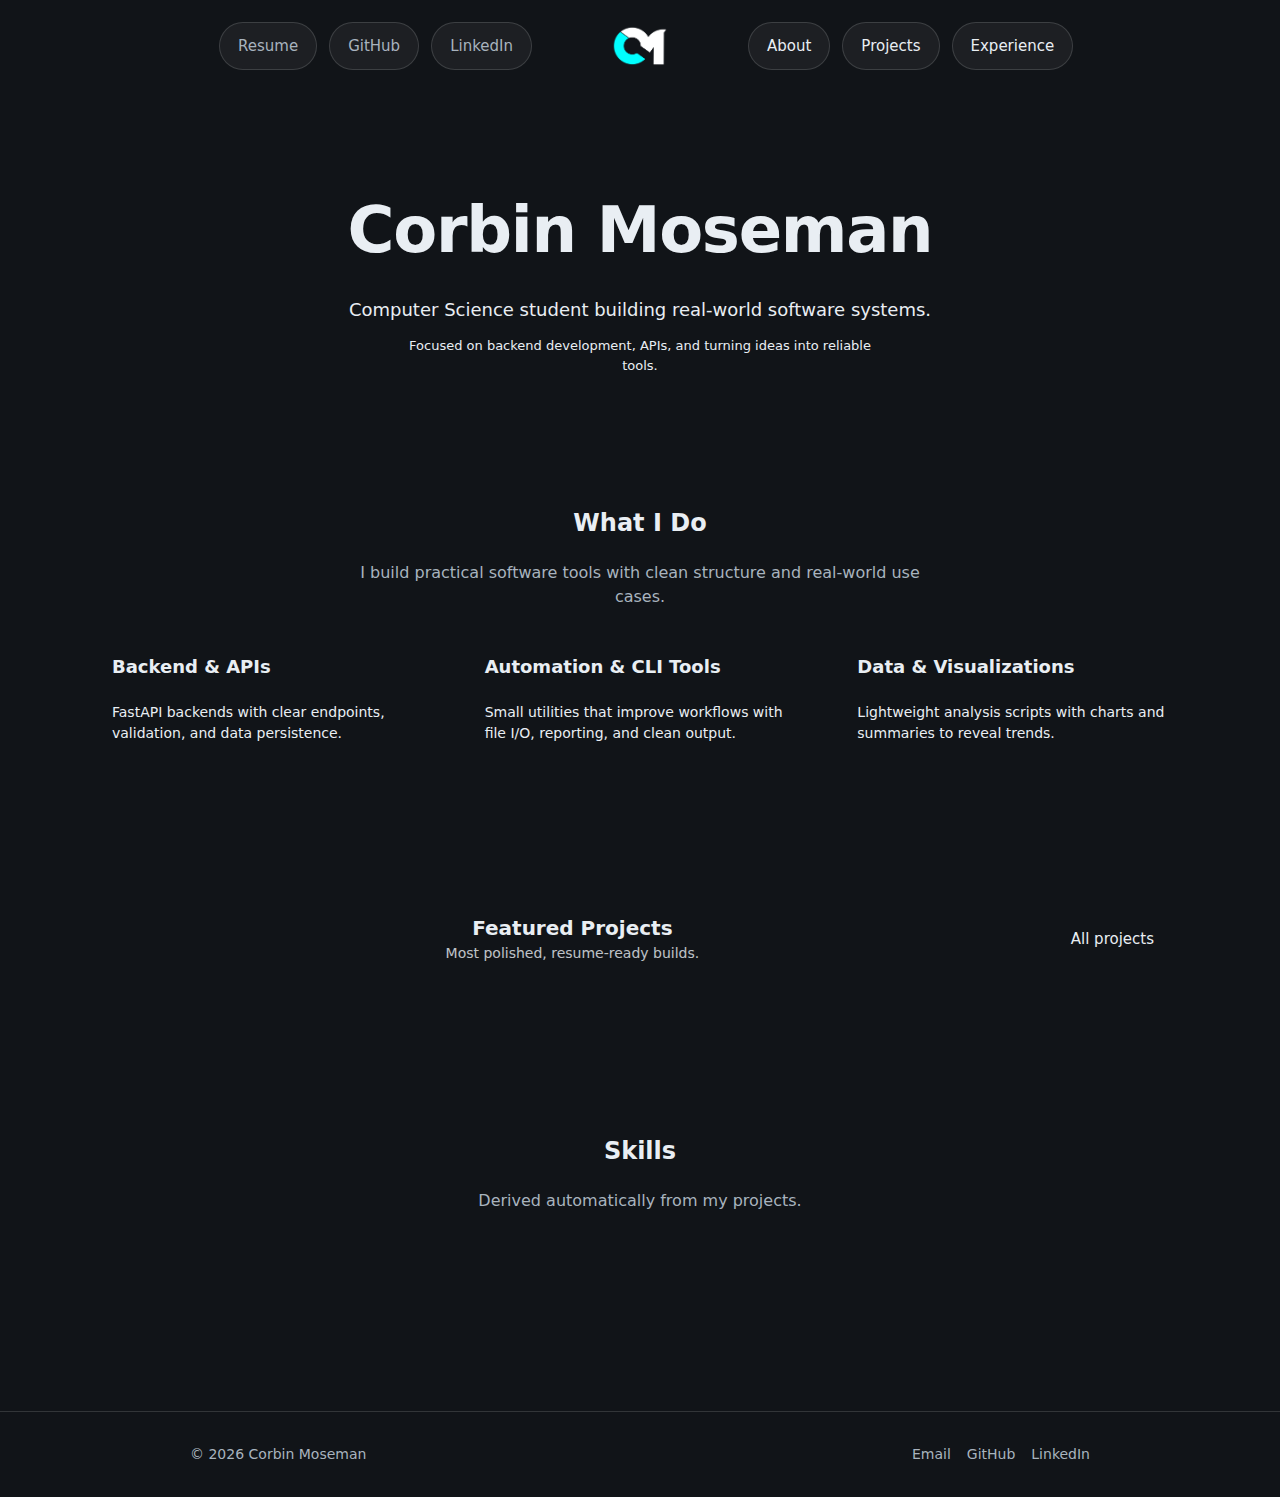
<file: index.html>
<!DOCTYPE html>
<html lang="en">
<head>
  <meta charset="UTF-8" />
  <meta name="viewport" content="width=device-width, initial-scale=1.0" />
  <link rel="icon" href="assets/favicon.png" />
  <link rel="stylesheet" href="assets/css/styles.css?v=3" />
  <link rel="stylesheet" href="assets/css/pages/home.css?v=6" />
  <script src="assets/js/shared.js" defer></script>
  <script src="assets/js/home.js" defer></script>
  <title>Corbin - Home</title>
</head>
<body>
  <header>
    <nav class="site-nav">
      <div class="nav-group nav-left">
        <a href="assets/Resume.pdf" target="_blank" rel="noopener">Resume</a>
        <a href="https://github.com/corbooo" target="_blank" rel="noopener">GitHub</a>
        <a href="https://www.linkedin.com/in/corbinmoseman/" target="_blank" rel="noopener">LinkedIn</a>
      </div>

      <a class="nav-logo" href="index.html" aria-label="Home">
        <img src="assets/img/logo.png" alt="CM Logo" />
      </a>

      <div class="nav-group nav-right">
        <a href="about/">About</a>
        <a href="projects/">Projects</a>
        <a href="experience/">Experience</a>
      </div>
    </nav>
  </header>

  <main class="home-page">
    <section class="hero hero-centered">
      <h1 class="hero-name">Corbin Moseman</h1>

      <p class="hero-subtitle hero-subtitle-strong">
        Computer Science student building
        <span class="accent">real-world software systems.</span>
      </p>

      <p class="hero-subtitle hero-subtitle-small">
        Focused on backend development, APIs, and turning ideas into reliable tools.
      </p>
    </section>

    <div class="section-divider" role="separator" aria-hidden="true"></div>

    <section class="home-section home-section--focus">
      <h2>What I Do</h2>
      <p class="section-subtitle">I build practical software tools with clean structure and real-world use cases.</p>

      <div class="home-section__grid">
        <div class="card card--focus">
          <h3>Backend &amp; APIs</h3>
          <p>FastAPI backends with clear endpoints, validation, and data persistence.</p>
        </div>
        <div class="card card--focus">
          <h3>Automation &amp; CLI Tools</h3>
          <p>Small utilities that improve workflows with file I/O, reporting, and clean output.</p>
        </div>
        <div class="card card--focus">
          <h3>Data &amp; Visualizations</h3>
          <p>Lightweight analysis scripts with charts and summaries to reveal trends.</p>
        </div>
      </div>
    </section>

    <div class="section-divider" role="separator" aria-hidden="true"></div>

    <section id="featured" class="home-section home-section--featured" aria-label="Featured projects">
      <header class="section-head section-head-row">
        <div>
          <h2 class="section-title">Featured Projects</h2>
          <p class="section-note">Most polished, resume-ready builds.</p>
        </div>
        <div>
          <a class="btn btn-primary" href="projects/">All projects</a>
        </div>
      </header>

      <div id="homeFeaturedGrid" class="home-section__grid home-section__grid--featured">
        <!-- injected by JS -->
      </div>
    </section>

    <div class="section-divider" role="separator" aria-hidden="true"></div>

    <section class="home-section home-section--skills">
      <h2>Skills</h2>
      <p class="section-subtitle">Derived automatically from my projects.</p>

      <div class="skills-grid" id="skillsGrid">
        <!-- injected -->
      </div>
    </section>
  </main>

  <footer class="site-footer">
    <div class="footer-inner">
      <p class="footer-copy">© <span id="year"></span> Corbin Moseman</p>
      <div class="footer-links">
        <a href="mailto:corbinm@pobox.com">Email</a>
        <a href="https://github.com/corbooo" target="_blank" rel="noopener">GitHub</a>
        <a href="https://www.linkedin.com/in/corbinmoseman" target="_blank" rel="noopener">LinkedIn</a>
      </div>
    </div>
  </footer>
</body>
</html>
</file>
<file: assets/css/pages/home.css>
/* Layout */
.home-page{
  padding: 0 0 3.5rem;
}

.home-title{
  margin: 0 0 10px;
  font-size: clamp(42px, 6vw, 56px);
  letter-spacing: -0.02em;
}

/* Hero */
.hero.hero-centered{
  max-width: 900px;
  margin: 0 auto;
  padding: 90px 18px 0;
  text-align: center;
}

.hero.hero-centered .hero-name{
  margin: 0 0 18px;
  font-size: clamp(44px, 6vw, 64px);
  letter-spacing: -0.02em;
}

.hero.hero-centered .hero-subtitle{
  margin: 0 auto;
  line-height: 1.55;
}

.hero-subtitle-strong{
  font-size: 18px;
  color: var(--color-text-primary);
}

.hero-subtitle-strong .accent{
  color: var(--color-accent);
  white-space: nowrap;
}

.hero-subtitle-small{
  margin-top: 12px !important;
  font-size: 13px;
  color: var(--color-text-muted);
  max-width: 60ch;
}

/* Buttons */
.btn{
  display: inline-flex;
  align-items: center;
  justify-content: center;
  padding: 12px 18px;
  border-radius: 999px;
  border: 1px solid var(--color-border);
  background: var(--color-surface);
  color: var(--color-text-primary);
  text-decoration: none;
  font-size: 15px;
  transition: background 0.15s ease, border-color 0.15s ease;
}

.btn:hover{
  background: var(--color-surface-hover);
  border-color: color-mix(in srgb, var(--color-accent) 45%, var(--color-transparent));
}

.btn-primary{
  border-color: color-mix(in srgb, var(--color-accent) 55%, var(--color-transparent));
}

.btn-quiet{
  color: var(--color-text-muted);
}

/* Shared section header */
.section-head{
  display: grid;
  gap: 6px;
  margin-top: 0;
}

.section-head-row{
  grid-template-columns: 1fr auto;
  align-items: center;
  gap: 16px;
}

.section-title{
  margin: 0;
  font-size: 20px;
}

.section-note{
  margin: 0;
  color: var(--color-text-muted);
  font-size: 14px;
}

.section-divider {
  margin-top: 4rem;
  background: linear-gradient(
    to right,
    var(--color-transparent),
    color-mix(in srgb, var(--color-accent) 35%, var(--color-border)),
    var(--color-transparent)
  );
}

/* Featured cards (JSON injected) */
.home-section__grid--featured{
  margin-top: 22px;
  display: grid;
  grid-template-columns: repeat(auto-fit, minmax(260px, 1fr));
  gap: 18px;
}

.card:hover{
  border-color: color-mix(in srgb, var(--color-accent) 45%, var(--color-transparent));
  transform: translateY(-2px);
  transition: border-color 0.15s ease, transform 0.15s ease;
}

.card-title-row{
  display: flex;
  align-items: center;
  justify-content: space-between;
  gap: 12px;
}

.badge{
  font-size: 12px;
  padding: 6px 10px;
  border-radius: 999px;
  background: var(--color-accent-soft);
  border: 1px solid color-mix(in srgb, var(--color-accent) 35%, var(--color-transparent));
  color: var(--color-text-primary);
  white-space: nowrap;
}


.tag-row{
  margin-top: 14px;
  display: flex;
  flex-wrap: wrap;
  gap: 8px;
}

.tag{
  font-size: 12px;
  background: var(--color-accent-soft);
  border: 1px solid color-mix(in srgb, var(--color-accent) 35%, var(--color-transparent));
  padding: 6px 10px;
  border-radius: 999px;
}

.actions{
  margin-top: 14px;
  display: flex;
  gap: 10px;
  flex-wrap: wrap;
}

/* Prevent purple visited links in cards */
.actions a:visited{
  color: inherit;
}

.home-section{
  margin-top: 64px;
  text-align: center;
}

.home-section .section-subtitle{
  margin-top: 10px;
}

.home-section__grid{
  display: grid;
  grid-template-columns: repeat(auto-fit, minmax(220px, 1fr));
  gap: 18px;
  margin-top: 22px;
}

.card--focus{
  padding: 22px;
  border-radius: 16px;
  background: var(--color-surface);
  border: 1px solid var(--color-border);
  text-align: left;
}

.card--focus h3{
  margin: 0 0 8px;
  font-size: 18px;
}

.card--focus p{
  margin: 0;
  font-size: 14px;
  color: var(--color-text-muted);
}

.skills-grid{
  margin-top: 22px;
  display: flex;
  flex-wrap: wrap;
  justify-content: center;
  gap: 10px;
  max-width: 780px;
  margin-left: auto;
  margin-right: auto;
}

.skills-grid span{
  font-size: 13px;
  background: var(--color-accent-soft);
  border: 1px solid color-mix(in srgb, var(--color-accent) 35%, var(--color-transparent));
  padding: 8px 12px;
  border-radius: 999px;
}

/* Mobile */
@media (max-width: 720px){
  .home-hero{ text-align: center; }
  .home-subtitle{ margin-inline: auto; }
  .home-cta{ justify-content: center; }

  .section-head-row{
    grid-template-columns: 1fr;
    justify-items: start;
  }
}
</file>
<file: assets/css/styles.css>
/* Base / Reset */
* {
  box-sizing: border-box;
}

html,
body {
  height: 100%;
}

:root {
  --bg: #111418;
  --text: #e9eef3;
  --muted: #a8b3be;

  --surface: rgba(255, 255, 255, 0.05);
  --surfaceHover: rgba(255, 255, 255, 0.09);
  --border: rgba(255, 255, 255, 0.14);

  --accent: #03d0d0;
  --accentSoft: rgba(3, 208, 208, 0.14);
  --accentBorder: rgba(3, 208, 208, 0.38);
}

body {
  margin: 0;
  font-family: ui-sans-serif, system-ui, -apple-system, Segoe UI, Roboto, Helvetica, Arial;
  line-height: 1.5;
  background: var(--bg);
  color: var(--text);
}

/* Header / Navigation */
header {
  padding: 18px;
}

.site-nav {
  width: 100%;
  max-width: 900px;
  margin: 0 auto;
  display: grid;
  grid-template-columns: 1fr auto 1fr;
  align-items: center;
  column-gap: 28px;
}

.nav-group {
  display: flex;
  gap: 12px;
  align-items: center;
  flex-wrap: wrap;
}

.nav-left {
  justify-content: flex-end;
  padding-right: 24px;
}

.nav-right {
  justify-content: flex-start;
  padding-left: 24px;
}

.nav-logo {
  background: none;
  border: none;
  padding: 0;
  margin: 0 28px;
  text-decoration: none;
}

.nav-logo img {
  display: block;
  width: auto;
  height: 56px;
}

.nav-logo:hover {
  text-shadow: 0 0 12px rgba(3, 208, 208, 0.35);
}

.site-nav a:not(.nav-logo),
.btn,
.icon-btn,
.chip,
.select,
.skill-summary {
  transition: background 0.15s ease, border-color 0.15s ease, color 0.15s ease, transform 0.15s ease;
}

.site-nav a:not(.nav-logo) {
  display: inline-flex;
  align-items: center;
  padding: 12px 18px;
  border-radius: 999px;
  border: 1px solid var(--border);
  background: var(--surface);
  color: var(--text);
  text-decoration: none;
  font-size: 15px;
}

.site-nav a:not(.nav-logo):hover {
  background: var(--surfaceHover);
  border-color: color-mix(in srgb, var(--accent) 45%, transparent);
}

.site-nav a.active {
  border-color: var(--accent);
  color: var(--accent);
}

.site-nav a[target="_blank"] {
  color: var(--muted);
}

.site-nav a[target="_blank"]:hover {
  color: var(--accent);
}

/* Main layout */
main {
  width: min(1100px, calc(100% - 2rem));
  margin: 0 auto;
  padding-top: 72px;
}

/* Shared typography / sections */
.section-head {
  display: grid;
  gap: 0.25rem;
  margin-bottom: 1rem;
}

.section-head-center {
  text-align: center;
}

.section-head-row {
  grid-template-columns: 1fr auto;
  align-items: center;
  gap: 16px;
}

.section-title {
  margin: 0;
  font-size: 1.4rem;
}

.section-note {
  margin: 0;
  opacity: 0.8;
}

.section-subtitle {
  max-width: 60ch;
  margin: 10px auto 0;
  color: var(--muted);
  text-align: center;
}

.section-divider {
  width: 100%;
  height: 1px;
  margin: 2.1rem 0 0;
  background: linear-gradient(
    to right,
    transparent,
    rgba(255, 255, 255, 0.14),
    transparent
  );
}

.accent {
  color: var(--accent);
}

.sr-only {
  position: absolute;
  width: 1px;
  height: 1px;
  padding: 0;
  margin: -1px;
  overflow: hidden;
  clip: rect(0, 0, 0, 0);
  white-space: nowrap;
  border: 0;
}

/* Shared interactive components */
.btn {
  display: inline-flex;
  align-items: center;
  justify-content: center;
  gap: 0.45rem;
  padding: 12px 18px;
  border-radius: 999px;
  border: 1px solid var(--border);
  background: var(--surface);
  color: var(--text);
  text-decoration: none;
  font-size: 15px;
}

.btn:hover {
  background: var(--surfaceHover);
  border-color: color-mix(in srgb, var(--accent) 45%, transparent);
}

.btn-primary {
  border-color: color-mix(in srgb, var(--accent) 55%, transparent);
}

.btn-primary:hover {
  background: rgba(255, 255, 255, 0.12);
}

.btn-quiet {
  color: var(--muted);
}

.btn-quiet:hover {
  background: rgba(255, 255, 255, 0.07);
}

.select {
  border-radius: 999px;
  border: 1px solid rgba(255, 255, 255, 0.14);
  background: rgba(255, 255, 255, 0.04);
  color: inherit;
  padding: 0.7rem 0.95rem;
  outline: none;
  cursor: pointer;
  appearance: none;
  -webkit-appearance: none;
  -moz-appearance: none;
}

.select option {
  background: #0f1317;
  color: #e8eef5;
}

.icon-btn {
  width: 42px;
  height: 42px;
  border-radius: 14px;
  border: 1px solid rgba(255, 255, 255, 0.14);
  background: rgba(255, 255, 255, 0.04);
  color: inherit;
  cursor: pointer;
  font-size: 1.35rem;
  line-height: 1;
}

.icon-btn:hover {
  background: rgba(255, 255, 255, 0.07);
}

.chip {
  border-radius: 999px;
  border: 1px solid rgba(255, 255, 255, 0.14);
  background: rgba(255, 255, 255, 0.03);
  padding: 0.52rem 0.8rem;
  cursor: pointer;
  color: inherit;
  font-size: 0.95rem;
}

.chip:hover {
  background: rgba(255, 255, 255, 0.06);
}

.chip--active {
  background: rgba(3, 208, 208, 0.12);
  border-color: rgba(3, 208, 208, 0.35);
}

.skill-summary {
  list-style: none;
  cursor: pointer;
  user-select: none;
  padding: 0.7rem 1.1rem;
  border-radius: 999px;
  border: 1px solid var(--accentBorder);
  background: var(--accentSoft);
  color: var(--text);
  display: inline-flex;
  align-items: center;
  gap: 8px;
  font-weight: 500;
}

.skill-summary:hover {
  background: rgba(3, 208, 208, 0.18);
}

/* Shared card system */
.card {
  display: grid;
  gap: 0.9rem;
  border-radius: 18px;
  border: 1px solid var(--border);
  background: var(--surface);
  padding: 1.2rem;
  transition: border-color 0.15s ease, transform 0.15s ease;
}

.card-title {
  margin: 0;
  font-size: 1.12rem;
}

.card-desc {
  margin: 0.6rem 0 0;
  opacity: 0.85;
  line-height: 1.45;
}

.card-title-row {
  display: flex;
  align-items: center;
  justify-content: space-between;
  gap: 0.75rem;
}

.card:has(.badge) {
  box-shadow: 0 0 0 1px rgba(3, 208, 208, 0.12);
}

.badge {
  font-size: 12px;
  padding: 6px 10px;
  border-radius: 999px;
  white-space: nowrap;
}

.tag-row {
  display: flex;
  flex-wrap: wrap;
  gap: 0.45rem;
}

.tag {
  font-size: 0.84rem;
  padding: 0.32rem 0.55rem;
  border-radius: 999px;
  border: 1px solid rgba(255, 255, 255, 0.14);
  opacity: 0.9;
}

.actions {
  display: flex;
  flex-wrap: wrap;
  gap: 0.6rem;
}

/* Footer */
.site-footer {
  margin-top: 120px;
  padding: 32px 18px;
  border-top: 1px solid var(--border);
}

.footer-inner {
  max-width: 900px;
  margin: 0 auto;
  display: flex;
  align-items: center;
  justify-content: space-between;
  gap: 18px;
  flex-wrap: wrap;
}

.footer-copy {
  margin: 0;
  font-size: 14px;
  color: var(--muted);
}

.footer-links {
  display: flex;
  gap: 16px;
}

.footer-links a {
  font-size: 14px;
  color: var(--muted);
  text-decoration: none;
}

.footer-links a:hover {
  color: var(--accent);
}

/* Mobile */
@media (max-width: 720px) {
  .site-nav {
    grid-template-columns: 1fr;
    grid-template-rows: auto auto auto;
    justify-items: center;
    row-gap: 16px;
  }

  .nav-logo {
    order: 1;
    margin: 0;
  }

  .nav-left {
    order: 2;
    justify-content: center;
  }

  .nav-right {
    order: 3;
    justify-content: center;
  }

  .section-head-row {
    grid-template-columns: 1fr;
    justify-items: start;
  }
}

@media (max-width: 600px) {
  .footer-inner {
    justify-content: center;
    text-align: center;
  }
}
</file>
